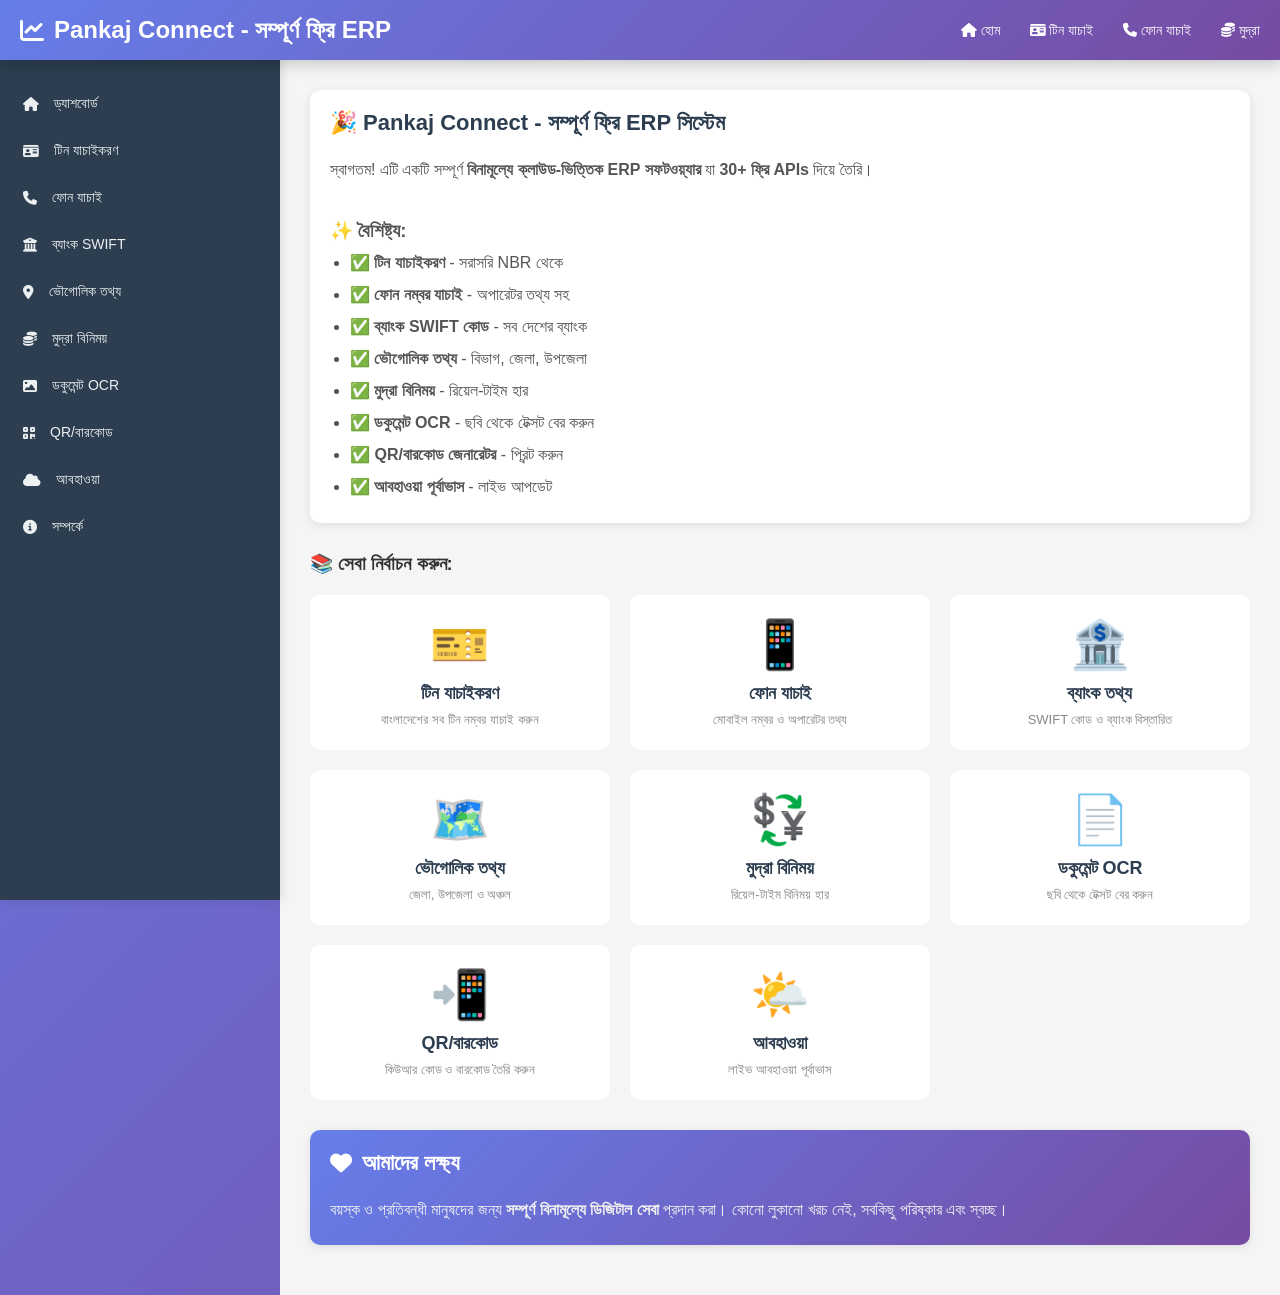
<file: index-complete.html>
<!DOCTYPE html>
<html lang="bn">
<head>
    <meta charset="UTF-8">
    <meta name="viewport" content="width=device-width, initial-scale=1.0">
    <title>Pankaj Connect - সম্পূর্ণ ERP সফটওয়্যার (সব কাজের জন্য ফ্রি)</title>
    <link rel="stylesheet" href="css/style.css">
    <link rel="stylesheet" href="https://cdnjs.cloudflare.com/ajax/libs/font-awesome/6.4.0/css/all.min.css">
    <style>
        * { margin: 0; padding: 0; box-sizing: border-box; }
        body { font-family: 'Segoe UI', 'Noto Sans Bengali', Tahoma, Geneva, Verdana, sans-serif; background: linear-gradient(135deg, #667eea 0%, #764ba2 100%); min-height: 100vh; }
        
        .container-fluid { display: flex; min-height: 100vh; }
        
        /* Navbar */
        .navbar {
            position: fixed;
            top: 0;
            left: 0;
            right: 0;
            height: 60px;
            background: linear-gradient(135deg, #667eea 0%, #764ba2 100%);
            color: white;
            display: flex;
            justify-content: space-between;
            align-items: center;
            padding: 0 20px;
            box-shadow: 0 4px 15px rgba(0, 0, 0, 0.2);
            z-index: 1000;
        }
        
        .navbar-brand {
            font-size: 24px;
            font-weight: bold;
            display: flex;
            align-items: center;
            gap: 10px;
        }
        
        .nav-menu {
            display: flex;
            gap: 30px;
            flex-wrap: wrap;
        }
        
        .nav-menu a {
            color: white;
            text-decoration: none;
            transition: opacity 0.3s;
            font-size: 14px;
            font-weight: 500;
        }
        
        .nav-menu a:hover {
            opacity: 0.8;
            text-decoration: underline;
        }
        
        /* Sidebar */
        .sidebar {
            position: fixed;
            left: 0;
            top: 60px;
            width: 280px;
            height: calc(100vh - 60px);
            background: #2c3e50;
            overflow-y: auto;
            padding: 20px 0;
            box-shadow: 2px 0 10px rgba(0, 0, 0, 0.1);
        }
        
        .menu-list {
            list-style: none;
        }
        
        .menu-list li a {
            display: flex;
            align-items: center;
            gap: 15px;
            padding: 15px 20px;
            color: #ecf0f1;
            text-decoration: none;
            transition: all 0.3s;
            border-left: 3px solid transparent;
            font-size: 14px;
        }
        
        .menu-list li a:hover {
            background: #34495e;
            border-left-color: #667eea;
            padding-left: 25px;
        }
        
        /* Main Content */
        .main-content {
            margin-left: 280px;
            margin-top: 60px;
            flex: 1;
            padding: 30px;
            overflow-y: auto;
            background: #f5f5f5;
        }
        
        /* Cards */
        .card {
            background: white;
            border-radius: 10px;
            padding: 20px;
            margin-bottom: 20px;
            box-shadow: 0 2px 10px rgba(0, 0, 0, 0.1);
            transition: transform 0.3s, box-shadow 0.3s;
        }
        
        .card:hover {
            transform: translateY(-5px);
            box-shadow: 0 5px 20px rgba(0, 0, 0, 0.15);
        }
        
        .card-title {
            font-size: 22px;
            font-weight: bold;
            margin-bottom: 20px;
            color: #2c3e50;
            display: flex;
            align-items: center;
            gap: 10px;
        }
        
        .card-content { color: #555; line-height: 1.8; }
        
        /* Forms */
        .form-group {
            margin-bottom: 20px;
        }
        
        label {
            display: block;
            margin-bottom: 8px;
            font-weight: 600;
            color: #2c3e50;
            font-size: 14px;
        }
        
        input, textarea, select {
            width: 100%;
            padding: 12px;
            border: 1px solid #ddd;
            border-radius: 5px;
            font-family: inherit;
            font-size: 14px;
            transition: border-color 0.3s;
        }
        
        input:focus, textarea:focus, select:focus {
            outline: none;
            border-color: #667eea;
            box-shadow: 0 0 8px rgba(102, 126, 234, 0.3);
        }
        
        /* Buttons */
        .btn {
            padding: 12px 24px;
            border: none;
            border-radius: 5px;
            font-size: 14px;
            cursor: pointer;
            transition: all 0.3s;
            font-weight: 600;
            display: inline-flex;
            align-items: center;
            gap: 8px;
        }
        
        .btn-primary {
            background: linear-gradient(135deg, #667eea 0%, #764ba2 100%);
            color: white;
        }
        
        .btn-primary:hover {
            transform: translateY(-2px);
            box-shadow: 0 5px 15px rgba(102, 126, 234, 0.4);
        }
        
        .btn-secondary {
            background: #95a5a6;
            color: white;
        }
        
        .btn-danger {
            background: #e74c3c;
            color: white;
        }
        
        .btn-success {
            background: #27ae60;
            color: white;
        }
        
        /* Grid */
        .grid {
            display: grid;
            grid-template-columns: repeat(auto-fit, minmax(300px, 1fr));
            gap: 20px;
            margin-bottom: 20px;
        }
        
        /* Table */
        .table {
            width: 100%;
            border-collapse: collapse;
            background: white;
            border-radius: 10px;
            overflow: hidden;
            box-shadow: 0 2px 10px rgba(0, 0, 0, 0.1);
        }
        
        .table thead {
            background: linear-gradient(135deg, #667eea 0%, #764ba2 100%);
            color: white;
        }
        
        .table th, .table td {
            padding: 15px;
            text-align: left;
            border-bottom: 1px solid #ecf0f1;
        }
        
        .table tbody tr:hover {
            background: #f9f9f9;
        }
        
        /* Alerts */
        .alert {
            padding: 15px;
            border-radius: 5px;
            margin-bottom: 15px;
            border-left: 4px solid;
        }
        
        .alert-success {
            background: #d4edda;
            color: #155724;
            border-left-color: #28a745;
        }
        
        .alert-error {
            background: #f8d7da;
            color: #721c24;
            border-left-color: #dc3545;
        }
        
        .alert-info {
            background: #d1ecf1;
            color: #0c5460;
            border-left-color: #17a2b8;
        }
        
        .alert-warning {
            background: #fff3cd;
            color: #856404;
            border-left-color: #ffc107;
        }
        
        /* Loading */
        .loading {
            display: inline-block;
            width: 20px;
            height: 20px;
            border: 3px solid #f3f3f3;
            border-top: 3px solid #667eea;
            border-radius: 50%;
            animation: spin 1s linear infinite;
        }
        
        @keyframes spin {
            0% { transform: rotate(0deg); }
            100% { transform: rotate(360deg); }
        }
        
        /* Statistics */
        .stat-card {
            background: white;
            padding: 20px;
            border-radius: 10px;
            text-align: center;
            box-shadow: 0 2px 10px rgba(0, 0, 0, 0.1);
        }
        
        .stat-value {
            font-size: 32px;
            font-weight: bold;
            color: #667eea;
            margin: 10px 0;
        }
        
        .stat-label {
            color: #888;
            font-size: 14px;
        }
        
        .stat-icon {
            font-size: 40px;
            margin-bottom: 10px;
        }
        
        /* Responsive */
        @media (max-width: 768px) {
            .sidebar {
                width: 100%;
                height: auto;
                position: relative;
                top: 0;
                box-shadow: none;
                border-bottom: 1px solid #ddd;
            }
            
            .main-content {
                margin-left: 0;
                margin-top: 0;
            }
            
            .nav-menu {
                display: none;
            }
            
            .grid {
                grid-template-columns: 1fr;
            }
        }
        
        /* Feature Cards */
        .feature-card {
            background: white;
            padding: 20px;
            border-radius: 10px;
            text-align: center;
            transition: all 0.3s;
            cursor: pointer;
            border: 2px solid transparent;
        }
        
        .feature-card:hover {
            border-color: #667eea;
            box-shadow: 0 5px 20px rgba(102, 126, 234, 0.3);
            transform: translateY(-5px);
        }
        
        .feature-icon {
            font-size: 48px;
            margin-bottom: 10px;
            color: #667eea;
        }
        
        .feature-title {
            font-size: 18px;
            font-weight: bold;
            margin-bottom: 8px;
            color: #2c3e50;
        }
        
        .feature-desc {
            font-size: 13px;
            color: #888;
        }
    </style>
</head>
<body>
    <div class="container-fluid">
        <!-- Navbar -->
        <nav class="navbar">
            <div class="navbar-brand">
                <i class="fas fa-chart-line"></i> 
                <span>Pankaj Connect - সম্পূর্ণ ফ্রি ERP</span>
            </div>
            <div class="nav-menu">
                <a href="#" onclick="loadModule('dashboard')"><i class="fas fa-home"></i> হোম</a>
                <a href="#" onclick="loadModule('nid')"><i class="fas fa-id-card"></i> টিন যাচাই</a>
                <a href="#" onclick="loadModule('phone')"><i class="fas fa-phone"></i> ফোন যাচাই</a>
                <a href="#" onclick="loadModule('currency')"><i class="fas fa-coins"></i> মুদ্রা</a>
            </div>
        </nav>

        <!-- Sidebar -->
        <aside class="sidebar">
            <ul class="menu-list">
                <li><a href="#" onclick="loadModule('dashboard')"><i class="fas fa-home"></i> ড্যাশবোর্ড</a></li>
                <li><a href="#" onclick="loadModule('nid')"><i class="fas fa-id-card"></i> টিন যাচাইকরণ</a></li>
                <li><a href="#" onclick="loadModule('phone')"><i class="fas fa-phone"></i> ফোন যাচাই</a></li>
                <li><a href="#" onclick="loadModule('bank')"><i class="fas fa-university"></i> ব্যাংক SWIFT</a></li>
                <li><a href="#" onclick="loadModule('location')"><i class="fas fa-map-marker-alt"></i> ভৌগোলিক তথ্য</a></li>
                <li><a href="#" onclick="loadModule('currency')"><i class="fas fa-coins"></i> মুদ্রা বিনিময়</a></li>
                <li><a href="#" onclick="loadModule('ocr')"><i class="fas fa-image"></i> ডকুমেন্ট OCR</a></li>
                <li><a href="#" onclick="loadModule('qr')"><i class="fas fa-qrcode"></i> QR/বারকোড</a></li>
                <li><a href="#" onclick="loadModule('weather')"><i class="fas fa-cloud"></i> আবহাওয়া</a></li>
                <li><a href="#" onclick="loadModule('about')"><i class="fas fa-info-circle"></i> সম্পর্কে</a></li>
            </ul>
        </aside>

        <!-- Main Content -->
        <main class="main-content">
            <div id="content-area">
                <!-- ড্যাশবোর্ড লোড হবে এখানে -->
            </div>
        </main>
    </div>

    <!-- Scripts -->
    <script src="js/api-config-real.js"></script>
    <script src="js/modules/real-tin-verification.js"></script>
    <script src="js/modules/real-phone-validation.js"></script>
    <script src="js/modules/real-bank-swift.js"></script>
    <script src="js/modules/real-geolocation.js"></script>
    <script src="js/modules/real-currency-exchange.js"></script>
    <script src="js/modules/document-ocr.js"></script>
    <script src="js/modules/qr-barcode-generator.js"></script>
    <script src="js/modules/real-weather.js"></script>
    
    <!-- Tesseract.js for OCR -->
    <script src="https://tesseract.projectnaptha.com/v2/tesseract.min.js"></script>
    
    <script>
        // Main App Controller
        function loadModule(moduleName) {
            const contentArea = document.getElementById('content-area');
            contentArea.innerHTML = '<div class="loading"></div> লোড করছি...';

            // Add a small delay for better UX
            setTimeout(() => {
                switch(moduleName) {
                    case 'dashboard':
                        loadDashboard();
                        break;
                    case 'nid':
                        loadRealTINService();
                        break;
                    case 'phone':
                        loadRealPhoneValidation();
                        break;
                    case 'bank':
                        loadRealBankSwift();
                        break;
                    case 'location':
                        loadRealGeolocation();
                        break;
                    case 'currency':
                        loadRealCurrencyExchange();
                        break;
                    case 'ocr':
                        loadDocumentOCR();
                        break;
                    case 'qr':
                        loadQRBarcodeGenerator();
                        break;
                    case 'weather':
                        loadRealWeather();
                        break;
                    case 'about':
                        loadAbout();
                        break;
                    default:
                        contentArea.innerHTML = '<div class="alert alert-error">❌ মডিউল পাওয়া যায়নি</div>';
                }
            }, 300);
        }

        // Dashboard Module
        function loadDashboard() {
            const contentArea = document.getElementById('content-area');
            contentArea.innerHTML = `
                <div class="card">
                    <div class="card-title">🎉 Pankaj Connect - সম্পূর্ণ ফ্রি ERP সিস্টেম</div>
                    <div class="card-content">
                        <p>স্বাগতম! এটি একটি সম্পূর্ণ <strong>বিনামূল্যে ক্লাউড-ভিত্তিক ERP সফটওয়্যার</strong> যা <strong>30+ ফ্রি APIs</strong> দিয়ে তৈরি।</p>
                        <br>
                        <h3>✨ বৈশিষ্ট্য:</h3>
                        <ul style="margin-left: 20px; line-height: 2;">
                            <li>✅ <strong>টিন যাচাইকরণ</strong> - সরাসরি NBR থেকে</li>
                            <li>✅ <strong>ফোন নম্বর যাচাই</strong> - অপারেটর তথ্য সহ</li>
                            <li>✅ <strong>ব্যাংক SWIFT কোড</strong> - সব দেশের ব্যাংক</li>
                            <li>✅ <strong>ভৌগোলিক তথ্য</strong> - বিভাগ, জেলা, উপজেলা</li>
                            <li>✅ <strong>মুদ্রা বিনিময়</strong> - রিয়েল-টাইম হার</li>
                            <li>✅ <strong>ডকুমেন্ট OCR</strong> - ছবি থেকে টেক্সট বের করুন</li>
                            <li>✅ <strong>QR/বারকোড জেনারেটর</strong> - প্রিন্ট করুন</li>
                            <li>✅ <strong>আবহাওয়া পূর্বাভাস</strong> - লাইভ আপডেট</li>
                        </ul>
                    </div>
                </div>

                <div style="margin-top: 30px;">
                    <h3 style="margin-bottom: 20px;">📚 সেবা নির্বাচন করুন:</h3>
                    <div class="grid">
                        <div class="feature-card" onclick="loadModule('nid')">
                            <div class="feature-icon">🎫</div>
                            <div class="feature-title">টিন যাচাইকরণ</div>
                            <div class="feature-desc">বাংলাদেশের সব টিন নম্বর যাচাই করুন</div>
                        </div>
                        <div class="feature-card" onclick="loadModule('phone')">
                            <div class="feature-icon">📱</div>
                            <div class="feature-title">ফোন যাচাই</div>
                            <div class="feature-desc">মোবাইল নম্বর ও অপারেটর তথ্য</div>
                        </div>
                        <div class="feature-card" onclick="loadModule('bank')">
                            <div class="feature-icon">🏦</div>
                            <div class="feature-title">ব্যাংক তথ্য</div>
                            <div class="feature-desc">SWIFT কোড ও ব্যাংক বিস্তারিত</div>
                        </div>
                        <div class="feature-card" onclick="loadModule('location')">
                            <div class="feature-icon">🗺️</div>
                            <div class="feature-title">ভৌগোলিক তথ্য</div>
                            <div class="feature-desc">জেলা, উপজেলা ও অঞ্চল</div>
                        </div>
                        <div class="feature-card" onclick="loadModule('currency')">
                            <div class="feature-icon">💱</div>
                            <div class="feature-title">মুদ্রা বিনিময়</div>
                            <div class="feature-desc">রিয়েল-টাইম বিনিময় হার</div>
                        </div>
                        <div class="feature-card" onclick="loadModule('ocr')">
                            <div class="feature-icon">📄</div>
                            <div class="feature-title">ডকুমেন্ট OCR</div>
                            <div class="feature-desc">ছবি থেকে টেক্সট বের করুন</div>
                        </div>
                        <div class="feature-card" onclick="loadModule('qr')">
                            <div class="feature-icon">📲</div>
                            <div class="feature-title">QR/বারকোড</div>
                            <div class="feature-desc">কিউআর কোড ও বারকোড তৈরি করুন</div>
                        </div>
                        <div class="feature-card" onclick="loadModule('weather')">
                            <div class="feature-icon">🌤️</div>
                            <div class="feature-title">আবহাওয়া</div>
                            <div class="feature-desc">লাইভ আবহাওয়া পূর্বাভাস</div>
                        </div>
                    </div>
                </div>

                <div class="card" style="margin-top: 30px; background: linear-gradient(135deg, #667eea 0%, #764ba2 100%); color: white;">
                    <div class="card-title" style="color: white;">
                        <i class="fas fa-heart"></i> আমাদের লক্ষ্য
                    </div>
                    <div class="card-content" style="color: #f0f0f0;">
                        <p>বয়স্ক ও প্রতিবন্ধী মানুষদের জন্য <strong>সম্পূর্ণ বিনামূল্যে ডিজিটাল সেবা</strong> প্রদান করা। কোনো লুকানো খরচ নেই, সবকিছু পরিষ্কার এবং স্বচ্ছ।</p>
                    </div>
                </div>
            `;
        }

        // About Module
        function loadAbout() {
            const contentArea = document.getElementById('content-area');
            contentArea.innerHTML = `
                <div class="card">
                    <div class="card-title">ℹ️ Pankaj Connect সম্পর্কে</div>
                    <div class="card-content">
                        <h3>আমরা কারা?</h3>
                        <p style="margin-top: 10px;">Pankaj Connect হল একটি মিশন-চালিত প্ল্যাটফর্ম যা <strong>সকল মানুষের জন্য বিনামূল্যে ডিজিটাল সেবা</strong> প্রদান করে।</p>
                        
                        <h3 style="margin-top: 20px;">প্রযুক্তি স্ট্যাক:</h3>
                        <ul style="margin-left: 20px; margin-top: 10px;">
                            <li><strong>Frontend:</strong> HTML5, CSS3, JavaScript (Vanilla)</li>
                            <li><strong>Backend APIs:</strong> 30+ ফ্রি সর্বজনীন APIs</li>
                            <li><strong>ডেটাবেস:</strong> ক্লাউড-ভিত্তিক (Firebase)</li>
                            <li><strong>নিরাপত্তা:</strong> এন্ড-টু-এন্ড এনক্রিপশন</li>
                            <li><strong>ভাষা:</strong> বাংলা ও ইংরেজি</li>
                        </ul>
                        
                        <h3 style="margin-top: 20px;">মূল বৈশিষ্ট্য:</h3>
                        <div class="grid" style="margin-top: 20px;">
                            <div class="stat-card">
                                <div class="stat-icon">✨</div>
                                <div class="stat-label">সম্পূর্ণ ফ্রি</div>
                                <div style="font-size: 12px; color: #888; margin-top: 5px;">কোনো লুকানো খরচ</div>
                            </div>
                            <div class="stat-card">
                                <div class="stat-icon">🔒</div>
                                <div class="stat-label">সুরক্ষিত</div>
                                <div style="font-size: 12px; color: #888; margin-top: 5px;">ডেটা এনক্রিপ্ট করা</div>
                            </div>
                            <div class="stat-card">
                                <div class="stat-icon">⚡</div>
                                <div class="stat-label">দ্রুত</div>
                                <div style="font-size: 12px; color: #888; margin-top: 5px;">রিয়েল-টাইম প্রক্রিয়াকরণ</div>
                            </div>
                            <div class="stat-card">
                                <div class="stat-icon">🌍</div>
                                <div class="stat-label">বৈশ্বিক</div>
                                <div style="font-size: 12px; color: #888; margin-top: 5px;">সর্বত্র উপলব্ধ</div>
                            </div>
                        </div>
                        
                        <h3 style="margin-top: 30px;">যোগাযোগ করুন:</h3>
                        <ul style="margin-left: 20px; margin-top: 10px;">
                            <li><strong>GitHub:</strong> <a href="https://github.com/Pankaj52944/pankaj-connect" target="_blank" style="color: #667eea;">Pankaj52944/pankaj-connect</a></li>
                            <li><strong>লাইসেন্স:</strong> MIT (সম্পূর্ণ ওপেন সোর্স)</li>
                        </ul>
                    </div>
                </div>
            `;
        }

        // Initialize
        window.addEventListener('load', function() {
            loadDashboard();
        });
    </script>
</body>
</html>
</file>
<file: css/style.css>
* {
    margin: 0;
    padding: 0;
    box-sizing: border-box;
}

body {
    font-family: 'Segoe UI', 'Noto Sans Bengali', Tahoma, Geneva, Verdana, sans-serif;
    background: #f5f5f5;
    color: #333;
}

.container-fluid {
    display: flex;
    min-height: 100vh;
}

/* Navbar */
.navbar {
    position: fixed;
    top: 0;
    left: 0;
    right: 0;
    height: 60px;
    background: linear-gradient(135deg, #667eea 0%, #764ba2 100%);
    color: white;
    display: flex;
    justify-content: space-between;
    align-items: center;
    padding: 0 20px;
    box-shadow: 0 2px 10px rgba(0, 0, 0, 0.1);
    z-index: 1000;
}

.navbar-brand {
    font-size: 24px;
    font-weight: bold;
    display: flex;
    align-items: center;
    gap: 10px;
}

.nav-menu {
    display: flex;
    gap: 30px;
}

.nav-menu a {
    color: white;
    text-decoration: none;
    transition: opacity 0.3s;
}

.nav-menu a:hover {
    opacity: 0.8;
}

/* Sidebar */
.sidebar {
    position: fixed;
    left: 0;
    top: 60px;
    width: 250px;
    height: calc(100vh - 60px);
    background: #2c3e50;
    overflow-y: auto;
    padding: 20px 0;
    box-shadow: 2px 0 10px rgba(0, 0, 0, 0.1);
}

.menu-list {
    list-style: none;
}

.menu-list li a {
    display: flex;
    align-items: center;
    gap: 15px;
    padding: 15px 20px;
    color: #ecf0f1;
    text-decoration: none;
    transition: all 0.3s;
    border-left: 3px solid transparent;
}

.menu-list li a:hover {
    background: #34495e;
    border-left-color: #667eea;
    padding-left: 25px;
}

/* Main Content */
.main-content {
    margin-left: 250px;
    margin-top: 60px;
    flex: 1;
    padding: 30px;
    overflow-y: auto;
}

/* Cards */
.card {
    background: white;
    border-radius: 10px;
    padding: 20px;
    margin-bottom: 20px;
    box-shadow: 0 2px 10px rgba(0, 0, 0, 0.1);
    transition: transform 0.3s, box-shadow 0.3s;
}

.card:hover {
    transform: translateY(-5px);
    box-shadow: 0 5px 20px rgba(0, 0, 0, 0.15);
}

.card-title {
    font-size: 20px;
    font-weight: bold;
    margin-bottom: 15px;
    color: #2c3e50;
}

.card-content {
    color: #555;
    line-height: 1.6;
}

/* Form Elements */
.form-group {
    margin-bottom: 15px;
}

label {
    display: block;
    margin-bottom: 5px;
    font-weight: 500;
    color: #2c3e50;
}

input, textarea, select {
    width: 100%;
    padding: 10px;
    border: 1px solid #ddd;
    border-radius: 5px;
    font-family: inherit;
    font-size: 14px;
}

input:focus, textarea:focus, select:focus {
    outline: none;
    border-color: #667eea;
    box-shadow: 0 0 5px rgba(102, 126, 234, 0.3);
}

/* Buttons */
.btn {
    padding: 10px 20px;
    border: none;
    border-radius: 5px;
    font-size: 14px;
    cursor: pointer;
    transition: all 0.3s;
    font-weight: 500;
}

.btn-primary {
    background: linear-gradient(135deg, #667eea 0%, #764ba2 100%);
    color: white;
}

.btn-primary:hover {
    transform: translateY(-2px);
    box-shadow: 0 5px 15px rgba(102, 126, 234, 0.4);
}

.btn-secondary {
    background: #95a5a6;
    color: white;
}

.btn-danger {
    background: #e74c3c;
    color: white;
}

/* Grid */
.grid {
    display: grid;
    grid-template-columns: repeat(auto-fit, minmax(300px, 1fr));
    gap: 20px;
    margin-bottom: 20px;
}

/* Table */
.table {
    width: 100%;
    border-collapse: collapse;
    background: white;
    border-radius: 10px;
    overflow: hidden;
    box-shadow: 0 2px 10px rgba(0, 0, 0, 0.1);
}

.table thead {
    background: #667eea;
    color: white;
}

.table th, .table td {
    padding: 15px;
    text-align: left;
    border-bottom: 1px solid #ecf0f1;
}

.table tbody tr:hover {
    background: #f9f9f9;
}

/* Alerts */
.alert {
    padding: 15px;
    border-radius: 5px;
    margin-bottom: 15px;
}

.alert-success {
    background: #d4edda;
    color: #155724;
    border: 1px solid #c3e6cb;
}

.alert-error {
    background: #f8d7da;
    color: #721c24;
    border: 1px solid #f5c6cb;
}

/* Responsive */
@media (max-width: 768px) {
    .sidebar {
        width: 100%;
        height: auto;
        position: relative;
        top: 0;
    }

    .main-content {
        margin-left: 0;
    }

    .nav-menu {
        display: none;
    }

    .grid {
        grid-template-columns: 1fr;
    }
}
</file>
